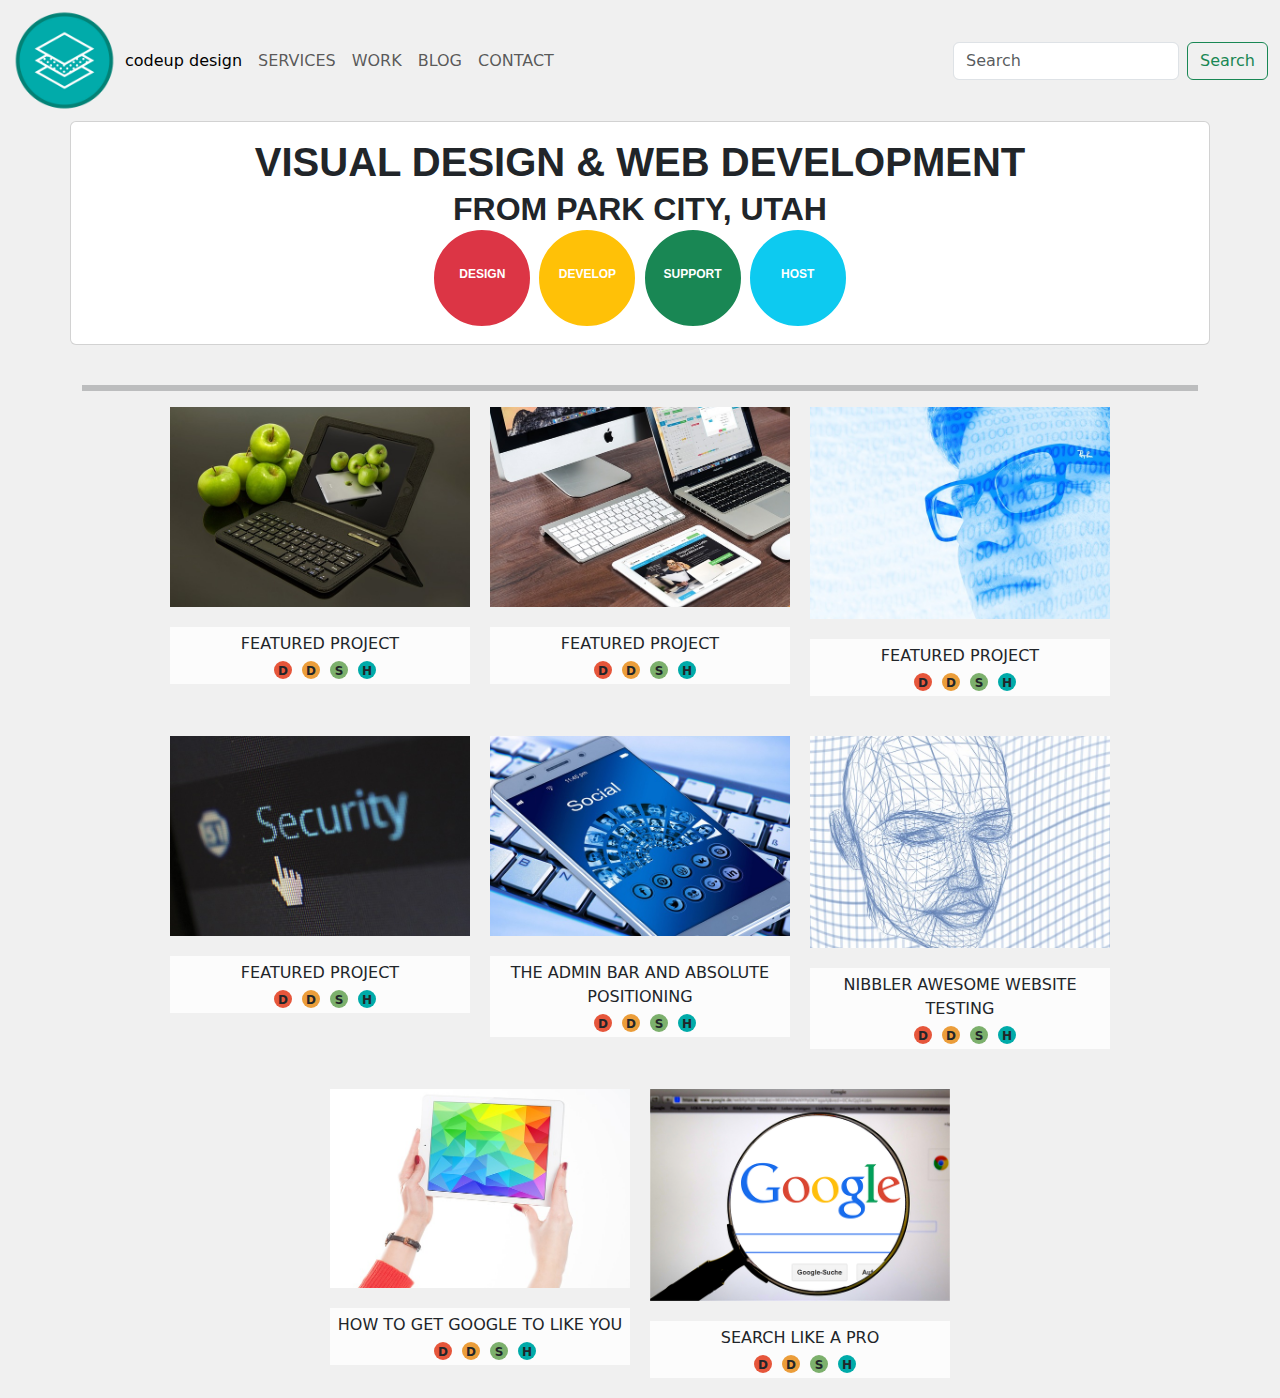
<file: index.html>
<!DOCTYPE html>
<html lang="en">
  <head>
    <meta charset="UTF-8" />
    <meta name="viewport" content="width=device-width, initial-scale=1.0" />
    <title>Design Project</title>
    <link
      href="https://cdn.jsdelivr.net/npm/bootstrap@5.1.3/dist/css/bootstrap.min.css"
      rel="stylesheet"
    />
    <link rel="preconnect" href="https://fonts.googleapis.com" />
    <link rel="preconnect" href="https://fonts.gstatic.com" crossorigin />
    <link
      href="https://fonts.googleapis.com/css2?family=Oswald:wght@200;300&display=swap"
      rel="stylesheet"
    />
    <link rel="stylesheet" href="design-project.css" />
  </head>

  <body>
    <nav class="navbar navbar-expand-lg navbar-light">
      <div class="container-fluid">
        <img src="assets/images/logo.jpg" alt="Logo" class="navbar-logo" />
        <button
          class="navbar-toggler"
          type="button"
          data-bs-toggle="collapse"
          data-bs-target="#navbarSupportedContent"
          aria-controls="navbarSupportedContent"
          aria-expanded="false"
          aria-label="Toggle navigation"
        >
          <span class="navbar-toggler-icon"></span>
        </button>
        <div class="collapse navbar-collapse" id="navbarSupportedContent">
          <ul class="navbar-nav me-auto mb-2 mb-lg-0">
            <li class="nav-item">
              <a class="nav-link active" aria-current="page" href="#"
                >codeup design</a
              >
            </li>
            <li class="nav-item">
              <a class="nav-link" href="#">SERVICES</a>
            </li>
            <li class="nav-item">
              <a class="nav-link" href="#">WORK</a>
            </li>
            <li class="nav-item">
              <a class="nav-link" href="#">BLOG</a>
            </li>
            <li class="nav-item">
              <a class="nav-link" href="#">CONTACT</a>
            </li>
          </ul>
          <form class="d-flex">
            <input
              class="form-control me-2"
              type="search"
              placeholder="Search"
              aria-label="Search"
            />
            <button class="btn btn-outline-success" type="submit">
              Search
            </button>
          </form>
        </div>
      </div>
    </nav>

    <main class="container">
      <section class="row justify-content-center">
        <div class="card text-center">
          <div class="card-body">
            <h1 class="card-title">
              <strong>VISUAL DESIGN & WEB DEVELOPMENT</strong>
            </h1>
            <h2 class="card-subtitle"><strong>FROM PARK CITY, UTAH</strong></h2>
            <div class="button-group">
              <a href="#" class="btn btn-primary btn-danger btn-circle btn-xl"
                >DESIGN</a
              >
              <a href="#" class="btn btn-primary btn-warning btn-circle btn-xl"
                >DEVELOP</a
              >
              <a href="#" class="btn btn-primary btn-success btn-circle btn-xl"
                >SUPPORT</a
              >
              <a href="#" class="btn btn-primary btn-info btn-circle btn-xl"
                >HOST</a
              >
            </div>
          </div>
        </div>
      </section>

      <hr class="divider" />

      <section class="projects">
        <div class="project-container">
          <img
            src="assets/images/apple-ipad.jpg"
            alt="Featured Project"
            class="img-fluid"
          />
          <div class="project-info">
            <span class="project-name">FEATURED PROJECT</span>
            <div class="dot-container">
              <span class="dot red">D</span>
              <span class="dot orange">D</span>
              <span class="dot green">S</span>
              <span class="dot blue">H</span>
            </div>
          </div>
        </div>
        <div class="project-container">
          <img
            src="assets/images/macbook.jpg"
            alt="Featured Project"
            class="img-fluid"
          />
          <div class="project-info">
            <span class="project-name">FEATURED PROJECT</span>
            <div class="dot-container">
              <span class="dot red">D</span>
              <span class="dot orange">D</span>
              <span class="dot green">S</span>
              <span class="dot blue">H</span>
            </div>
          </div>
        </div>
        <div class="project-container">
          <img
            src="assets/images/man.jpg"
            alt="Featured Project"
            class="img-fluid"
          />
          <div class="project-info">
            <span class="project-name">FEATURED PROJECT</span>
            <div class="dot-container">
              <span class="dot red">D</span>
              <span class="dot orange">D</span>
              <span class="dot green">S</span>
              <span class="dot blue">H</span>
            </div>
          </div>
        </div>
        <div class="project-container">
          <img
            src="assets/images/security.jpg"
            alt="Featured Project"
            class="img-fluid"
          />
          <div class="project-info">
            <span class="project-name">FEATURED PROJECT</span>
            <div class="dot-container">
              <span class="dot red">D</span>
              <span class="dot orange">D</span>
              <span class="dot green">S</span>
              <span class="dot blue">H</span>
            </div>
          </div>
        </div>
        <div class="project-container">
          <img
            src="assets/images/mobile-phone.jpg"
            alt="Large Content"
            class="img-fluid"
          />
          <div class="project-info">
            <span class="project-name"
              >THE ADMIN BAR AND ABSOLUTE POSITIONING</span
            >
            <div class="dot-container">
              <span class="dot red">D</span>
              <span class="dot orange">D</span>
              <span class="dot green">S</span>
              <span class="dot blue">H</span>
            </div>
          </div>
        </div>
        <div class="project-container">
          <img
            src="assets/images/head.jpg"
            alt="Large Content"
            class="img-fluid"
          />
          <div class="project-info">
            <span class="project-name">NIBBLER AWESOME WEBSITE TESTING</span>
            <div class="dot-container">
              <span class="dot red">D</span>
              <span class="dot orange">D</span>
              <span class="dot green">S</span>
              <span class="dot blue">H</span>
            </div>
          </div>
        </div>
        <div class="project-container">
          <img
            src="assets/images/ipad.jpg"
            alt="Large Content"
            class="img-fluid"
          />
          <div class="project-info">
            <span class="project-name">HOW TO GET GOOGLE TO LIKE YOU</span>
            <div class="dot-container">
              <span class="dot red">D</span>
              <span class="dot orange">D</span>
              <span class="dot green">S</span>
              <span class="dot blue">H</span>
            </div>
          </div>
        </div>
        <div class="project-container">
          <img
            src="assets/images/google-search.jpg"
            alt="Large Content"
            class="img-fluid"
          />
          <div class="project-info">
            <span class="project-name">SEARCH LIKE A PRO</span>
            <div class="dot-container">
              <span class="dot red">D</span>
              <span class="dot orange">D</span>
              <span class="dot green">S</span>
              <span class="dot blue">H</span>
            </div>
          </div>
        </div>
      </section>
    </main>

    <script src="https://cdn.jsdelivr.net/npm/bootstrap@5.1.3/dist/js/bootstrap.bundle.min.js"></script>
  </body>
</html>
</file>
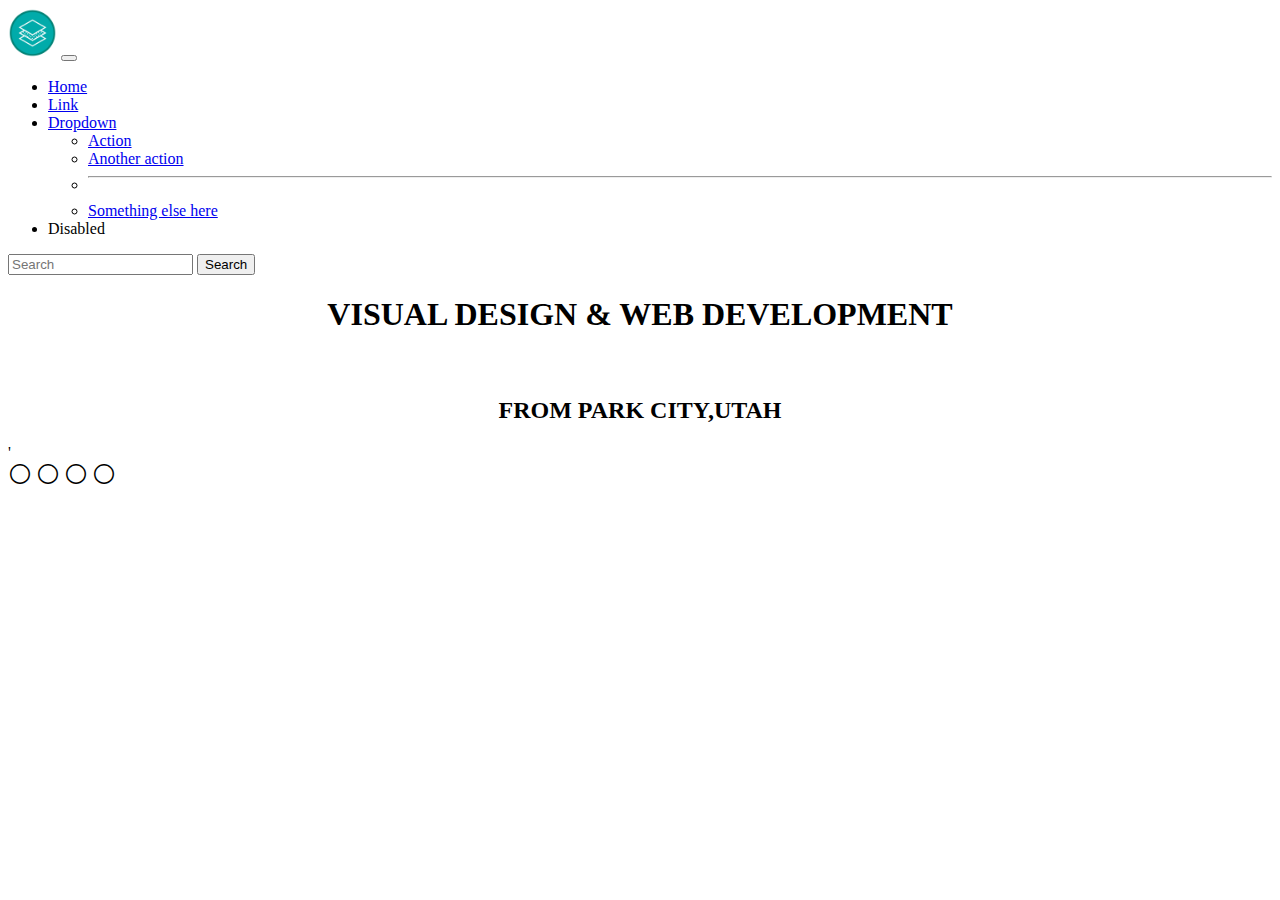
<file: assets/images/design-project.html>
<!DOCTYPE html>
<html lang="en">
<head>
    <meta charset="UTF-8">
    <title>Design Project</title>
    <link href="https://cdn.jsdelivr.net/npm/bootstrap@5.1.3/dist/css/bootstrap.min.css" rel="stylesheet"
          integrity="sha384-1BmE4kWBq78iYhFldvKuhfTAU6auU8tT94WrHftjDbrCEXSU1oBoqyl2QvZ6jIW3" crossorigin="anonymous">
    <link rel="stylesheet"
          href="https://fonts.googleapis.com/css2?family=Material+Symbols+Outlined:opsz,wght,FILL,GRAD@20..48,100..700,0..1,-50..200"/>

    <style>
        .material-symbols-outlined {
            font-variation-settings: 'FILL' 0,
            'wght' 400,
            'GRAD' 0,
            'opsz' 48
        }
    </style>
</head>
<body>
<!--**parent container**-->
<div class="container">
    <div class="row">
        <nav class="navbar navbar-expand-lg navbar-light bg-light">
            <div class="container-fluid">
                <img src="/assets/logo.jpg" alt="" height="50px">
                <button class="navbar-toggler" type="button" data-bs-toggle="collapse"
                        data-bs-target="#navbarSupportedContent" aria-controls="navbarSupportedContent"
                        aria-expanded="false" aria-label="Toggle navigation">
                    <span class="navbar-toggler-icon"></span>
                </button>
                <div class="collapse navbar-collapse" id="navbarSupportedContent">
                    <ul class="navbar-nav me-auto mb-2 mb-lg-0">
                        <li class="nav-item">
                            <a class="nav-link active" aria-current="page" href="#">Home</a>
                        </li>
                        <li class="nav-item">
                            <a class="nav-link" href="#">Link</a>
                        </li>
                        <li class="nav-item dropdown">
                            <a class="nav-link dropdown-toggle" href="#" id="navbarDropdown" role="button"
                               data-bs-toggle="dropdown" aria-expanded="false">
                                Dropdown
                            </a>
                            <ul class="dropdown-menu" aria-labelledby="navbarDropdown">
                                <li><a class="dropdown-item" href="#">Action</a></li>
                                <li><a class="dropdown-item" href="#">Another action</a></li>
                                <li>
                                    <hr class="dropdown-divider">
                                </li>
                                <li><a class="dropdown-item" href="#">Something else here</a></li>
                            </ul>
                        </li>
                        <li class="nav-item">
                            <a class="nav-link disabled">Disabled</a>
                        </li>
                    </ul>
                    <form class="d-flex">
                        <input class="form-control me-2" type="search" placeholder="Search" aria-label="Search">
                        <button class="btn btn-outline-success" type="submit">Search</button>
                    </form>
                </div>
            </div>
        </nav>

        <div class="container">
            <div class="row">
                <div class="col-md-12">
                    <h1 style="text-align: center"><strong>VISUAL DESIGN & WEB DEVELOPMENT</strong></h1>
                    <br>
                    <h2 style="text-align: center;margin-top: 1em"><strong>FROM PARK CITY,UTAH</strong></h2>
                </div>
                '
            </div>
        </div>
        <div class="container">
            <div class="row">
            <span class="material-symbols-outlined">
circle
</span> <span class="material-symbols-outlined">
circle
</span> <span class="material-symbols-outlined">
circle
</span> <span class="material-symbols-outlined">
circle
</span>


            </div>
        </div>
    </div>
</div>
<script src="https://cdn.jsdelivr.net/npm/bootstrap@5.1.3/dist/js/bootstrap.bundle.min.js"
        integrity="sha384-ka7Sk0Gln4gmtz2MlQnikT1wXgYsOg+OMhuP+IlRH9sENBO0LRn5q+8nbTov4+1p"
        crossorigin="anonymous"></script>
</body>
</html>
</file>
<file: design-project.css>
body {
  background-color: #f0f0f0;
}

h1,
h2 {
  font-family: "Anton", sans-serif;
}

h5 {
  font-family: "Abel", sans-serif;
}

.navbar-logo {
  height: 105px;
  width: 105px;
}

.btn-circle.btn-xl {
  width: 100px;
  height: 100px;
  border-radius: 60px;
  font-size: 12px;
  border: 2px solid white;
  color: white;
  font-weight: bold;
  font-family: "Abel", sans-serif;
  padding-top: 35px;
}

.dot {
  display: inline-block;
  width: 18px;
  height: 18px;
  border-radius: 50%;
  margin-left: 10px;
  padding: 1px;
  font-weight: bold;
  text-align: center;
  font-size: 12px;
}

.red {
  background-color: #e6563b;
}

.orange {
  background-color: #eb9d3a;
}

.green {
  background-color: #7cb06c;
}

.blue {
  background-color: #00aba9;
}

.divider {
  margin-top: 40px;
  border: solid;
}

.projects {
  display: flex;
  flex-wrap: wrap;
  justify-content: center;
  gap: 20px;
}

.project-container {
  flex-basis: calc(33.33% - 20px);
  max-width: 300px;
  margin-bottom: 20px;
  text-align: center;
}

.project-info {
  display: flex;
  flex-direction: column;
  justify-content: center;
  align-items: center;
  margin-top: 10px;
  background-color: rgba(255, 255, 255, 0.8);
  padding: 5px;
}

.project-name {
  text-align: center;
  margin-bottom: 5px;
}

.dot-container {
  display: flex;
  justify-content: center;
  align-items: center;
}

.img-fluid {
  width: 100%;
  height: auto;
  object-fit: contain;
  margin-bottom: 10px;
}

/* Adjust the layout for different screen sizes */
@media (max-width: 576px) {
  .divider {
    display: none;
  }

  .project-container {
    flex-basis: 100%;
    max-width: none;
  }
}

@media (min-width: 576px) and (max-width: 768px) {
  .project-container {
    flex-basis: calc(50% - 20px);
  }
}

@media (min-width: 768px) {
  .project-container {
    flex-basis: calc(33.33% - 20px);
  }
}
</file>
